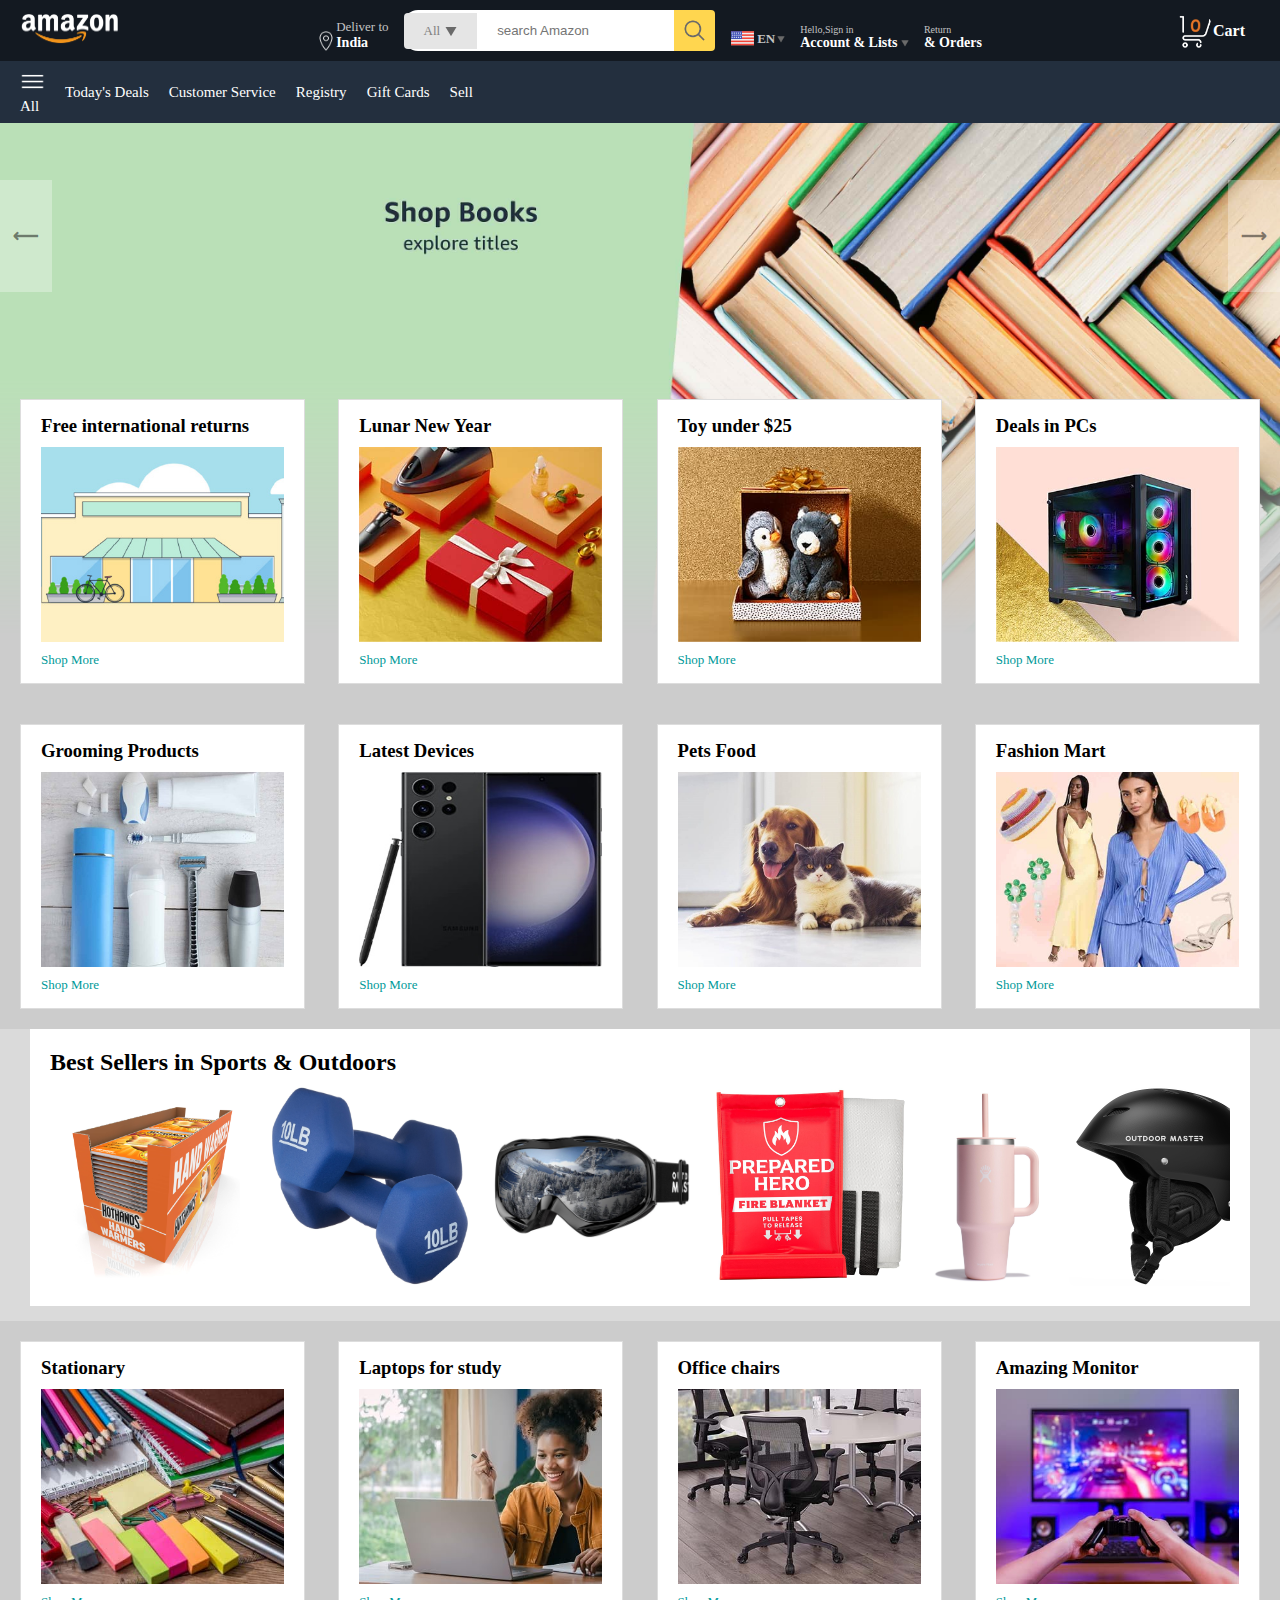
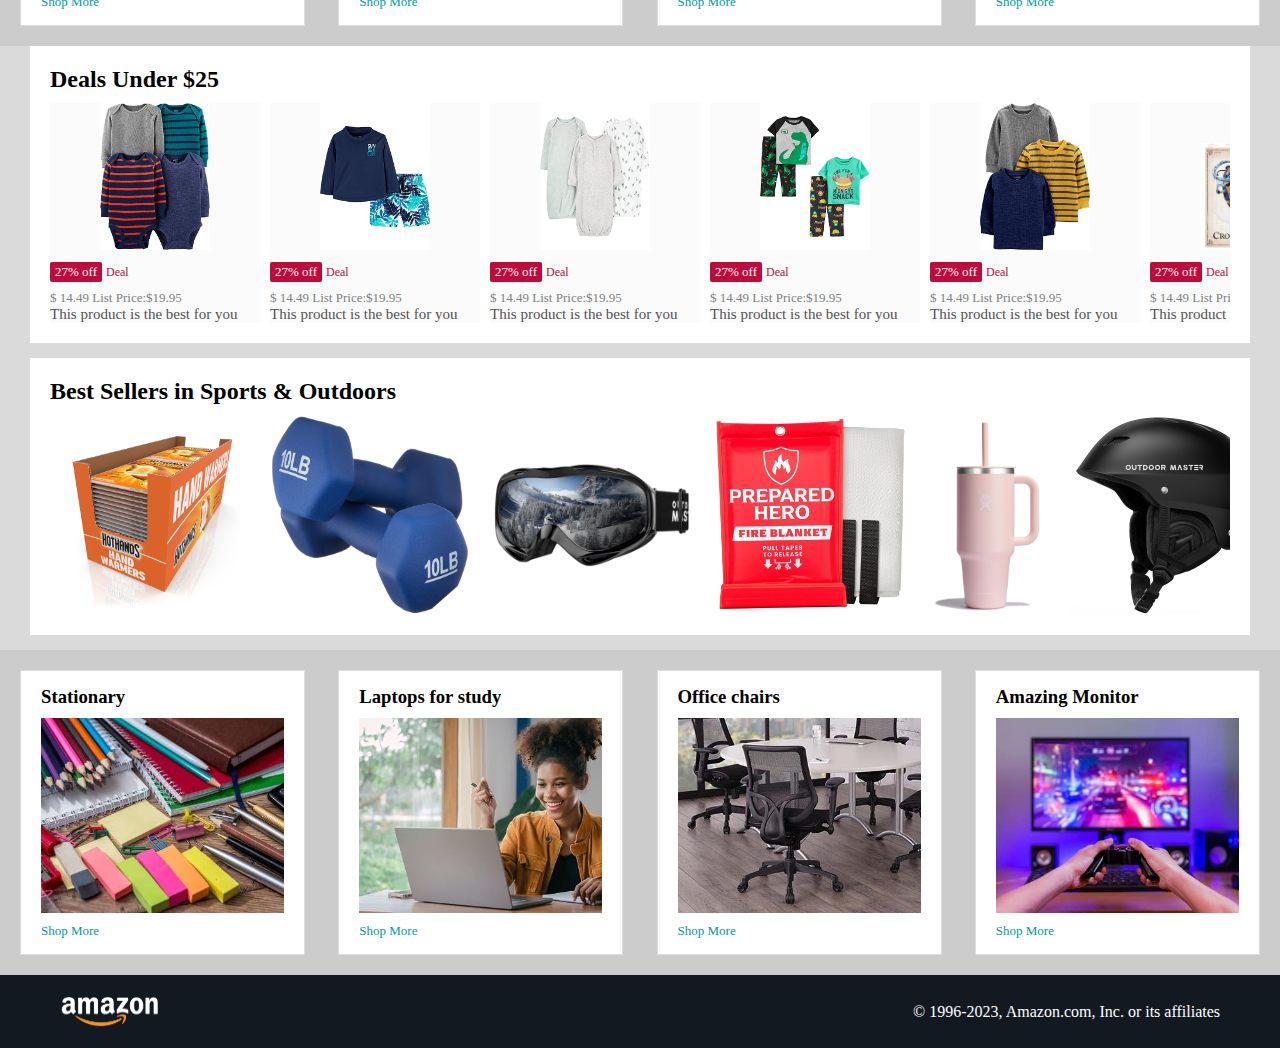
<file: Amazon/index.html>
<!DOCTYPE html>
<html lang="en">
<head>
    <meta charset="UTF-8">
    <meta name="viewport" content="width=device-width, initial-scale=1.0">
    <title>Amazon</title>
    <link rel="icon" href="assets/Amazon heder 122.jpg">
    <link rel="stylesheet" href="style.css">
</head>
<body>
    <nav>
        <a href="/">
        <img src="./assets/amazon_logo.png" width="100" alt="">
        </a>
        <div class="nav-country">
            <img src="assets/location_icon.png" height="20" alt="">
            <div>
                <p>Deliver to</p>
                <h1>India</h1>
            </div>
            <div class="nav-search">
                <div class="nav-seach-gategory">
                    <p>All</p>
                    <img src="./assets/dropdown_icon.png" height="12" alt="">
                </div>
                <input type="text" class="nav-search-input" placeholder="search Amazon">
                <img src="assets/search_icon.png" class="nav-search-icon" 
                alt="">
            </div>
            <div class="nav-language">
                <img src="assets/us_flag.png" width="25px" alt="">
                <p>EN</p>
                <img src="assets/dropdown_icon.png" width="8px" alt="">
            </div>
            <div class="nav-text">
                <p>Hello,Sign in</p>
                <h1>Account & Lists <img src="assets/dropdown_icon.png"
                    width="8px" alt=""></h1>
            </div>
            <div class="nav-text">
                <p>Return</p>
                <h1>& Orders</h1>
            </div>
        </div>
        <a href="" class="nav-cart">
            <img src="assets/cart_icon.png" width="35px" alt="">
            <h4>Cart</h4>
        </a>
    </nav>
    <div class="nav-bottom">
        <div>
            <img src="assets/menu_icon.png" width="25px" alt="">
            <p>All</p>
        </div>
        <p>Today's Deals</p>
        <p>Customer Service</p>
        <p>Registry</p>
        <p>Gift Cards</p>
        <p>Sell</p>
    </div>
<div class="header-slider">
    <a href="#" class="control_prev">&#10229</a>
    <a href="#" class="control_next">&#10230</a>
</div>
    <div class="header-slider">
        <ul>
            <img src="assets/header1.jpg" class="header-img" alt="">
            <img src="assets/header2.jpg" class="header-img" alt="">
            <img src="assets/header3.jpg" class="header-img" alt="">
            <img src="assets/header4.jpg" class="header-img" alt="">
            <img src="assets/header5.jpg" class="header-img" alt="">
            <img src="assets/header6.jpg" class="header-img" alt="">
        </ul>
    </div>
    <div class="box-row header-box" >
        <div class="box-col">
            <h3>Free international returns</h3>
            <img src="assets/box1-1.jpg" alt="">
            <a href="/">Shop More</a>
        </div>
        <div class="box-col">
            <h3>Lunar New Year</h3>
            <img src="assets/box1-2.jpg" alt="">
            <a href="/">Shop More</a>
        </div>
        <div class="box-col">
            <h3>Toy under $25</h3>
            <img src="assets/box1-3.jpg" alt="">
            <a href="/">Shop More</a>
        </div>
        <div class="box-col">
            <h3>Deals in PCs</h3>
            <img src="assets/box1-4.jpg" alt="">
            <a href="/">Shop More</a>
        </div>
    </div>
</div>
<div class="box-row" >
    <div class="box-col">
        <h3>Grooming Products</h3>
        <img src="assets/box2-1.jpg" alt="">
        <a href="/">Shop More</a>
    </div>
    <div class="box-col">
        <h3>Latest Devices</h3>
        <img src="assets/box2-2.jpg" alt="">
        <a href="/">Shop More</a>
    </div>
    <div class="box-col">
        <h3>Pets Food</h3>
        <img src="assets/box2-3.jpg" alt="">
        <a href="/">Shop More</a>
    </div>
    <div class="box-col">
        <h3>Fashion Mart</h3>
        <img src="assets/box2-4.jpg" alt="">
        <a href="/">Shop More</a>
    </div>
</div>

<div class="products-slider">
    <h2>Best Sellers in Sports & Outdoors</h2>
    <div class="products">
        <img src="assets/product1-1.jpg" alt="">
        <img src="assets/product1-2.jpg" alt="">
        <img src="assets/product1-3.jpg" alt="">
        <img src="assets/product1-4.jpg" alt="">
        <img src="assets/product1-5.jpg" alt="">
        <img src="assets/product1-6.jpg" alt="">
        <img src="assets/product1-7.jpg" alt="">
        <img src="assets/product1-8.jpg" alt="">
        <img src="assets/product1-9.jpg" alt="">
        <img src="assets/product1-10.jpg" alt="">
    </div>
</div>

<div class="box-row" >
    <div class="box-col">
        <h3>Stationary</h3>
        <img src="assets/box3-1.jpg" alt="">
        <a href="/">Shop More</a>
    </div>
    <div class="box-col">
        <h3>Laptops for study</h3>
        <img src="assets/box3-2.jpg" alt="">
        <a href="/">Shop More</a>
    </div>
    <div class="box-col">
        <h3>Office chairs</h3>
        <img src="assets/box3-3.jpg" alt="">
        <a href="/">Shop More</a>
    </div>
    <div class="box-col">
        <h3>Amazing Monitor</h3>
        <img src="assets/box3-4.jpg" alt="">
        <a href="/">Shop More</a>
    </div>
</div>
    
<div class="products-slider-with-price">
    <h2>Deals Under $25</h2>
    <div class="products">
    <div class="product-card">
        <div class= "product-img-container">
            <img src="assets/product2-1.jpg" alt="">
        </div>
        <div class="product-offer">
             <p> 27% off</p>  <span>Deal</span>
        </div>
        <p class="product-price">$ <span> 14.49  </span> List Price:$19.95</p>
        <h4>This product is the best for you </h4>


    </div>
    <div class="product-card">                                              <!---start--->
        <div class= "product-img-container">
            <img src="assets/product2-2.jpg" alt="">
        </div>
        <div class="product-offer">
             <p> 27% off</p>  <span>Deal</span>
        </div>
        <p class="product-price">$ <span> 14.49  </span> List Price:$19.95</p>
        <h4>This product is the best for you </h4>


    </div>
    <div class="product-card">
        <div class= "product-img-container">
            <img src="assets/product2-3.jpg" alt="">
        </div>
        <div class="product-offer">
             <p> 27% off</p>  <span>Deal</span>
        </div>
        <p class="product-price">$ <span> 14.49  </span> List Price:$19.95</p>
        <h4>This product is the best for you </h4>


    </div>
    <div class="product-card">
        <div class= "product-img-container">
            <img src="assets/product2-4.jpg" alt="">
        </div>
        <div class="product-offer">
             <p> 27% off</p>  <span>Deal</span>
        </div>
        <p class="product-price">$ <span> 14.49  </span> List Price:$19.95</p>
        <h4>This product is the best for you </h4>


    </div>
    <div class="product-card">
        <div class= "product-img-container">
            <img src="assets/product2-5.jpg" alt="">
        </div>
        <div class="product-offer">
             <p> 27% off</p>  <span>Deal</span>
        </div>
        <p class="product-price">$ <span> 14.49  </span> List Price:$19.95</p>
        <h4>This product is the best for you </h4>


    </div>
    <div class="product-card">
        <div class= "product-img-container">
            <img src="assets/product2-6.jpg" alt="">
        </div>
        <div class="product-offer">
             <p> 27% off</p>  <span>Deal</span>
        </div>
        <p class="product-price">$ <span> 14.49  </span> List Price:$19.95</p>
        <h4>This product is the best for you </h4>


    </div>
    <div class="product-card">
        <div class= "product-img-container">
            <img src="assets/product2-7.jpg" alt="">
        </div>
        <div class="product-offer">
             <p> 27% off</p>  <span>Deal</span>
        </div>
        <p class="product-price">$ <span> 14.49  </span> List Price:$19.95</p>
        <h4>This product is the best for you </h4>


    </div>
    <div class="product-card">
        <div class= "product-img-container">
            <img src="assets/product2-8.jpg" alt="">
        </div>
        <div class="product-offer">
             <p> 27% off</p>  <span>Deal</span>
        </div>
        <p class="product-price">$ <span> 14.49  </span> List Price:$19.95</p>
        <h4>This product is the best for you </h4>


    </div>
    <div class="product-card">
        <div class= "product-img-container">
            <img src="assets/product2-9.jpg" alt="">
        </div>
        <div class="product-offer">
             <p> 27% off</p>  <span>Deal</span>
        </div>
        <p class="product-price">$ <span> 14.49  </span> List Price:$19.95</p>
        <h4>This product is the best for you </h4>


    </div>
    <div class="product-card">
        <div class= "product-img-container">
            <img src="assets/product2-10.jpg" alt="">
        </div>
        <div class="product-offer">
             <p> 27% off</p>  <span>Deal</span>
        </div>
        <p class="product-price">$ <span> 14.49  </span> List Price:$19.95</p>
        <h4>This product is the best for you </h4>


    </div>
    <div class="product-card">
        <div class= "product-img-container">
            <img src="assets/product2-11.jpg" alt="">
        </div>
        <div class="product-offer">
             <p> 27% off</p>  <span>Deal</span>
        </div>
        <p class="product-price">$ <span> 14.49  </span> List Price:$19.95</p>
        <h4>This product is the best for you </h4>


    </div>
    <div class="product-card">
        <div class= "product-img-container">
            <img src="assets/product2-12.jpg" alt="">
        </div>
        <div class="product-offer">
             <p> 27% off</p>  <span>Deal</span>
        </div>
        <p class="product-price">$ <span> 14.49  </span> List Price:$19.95</p>
        <h4>This product is the best for you </h4>                                         <!--end-->


    </div>
    
</div>
</div>  

<div class="products-slider">
    <h2>Best Sellers in Sports & Outdoors</h2>
    <div class="products">
        <img src="assets/product1-1.jpg" alt="">
        <img src="assets/product1-2.jpg" alt="">
        <img src="assets/product1-3.jpg" alt="">
        <img src="assets/product1-4.jpg" alt="">
        <img src="assets/product1-5.jpg" alt="">
        <img src="assets/product1-6.jpg" alt="">
        <img src="assets/product1-7.jpg" alt="">
        <img src="assets/product1-8.jpg" alt="">
        <img src="assets/product1-9.jpg" alt="">
        <img src="assets/product1-10.jpg" alt="">
    </div>
</div>

<div class="box-row" >
    <div class="box-col">
        <h3>Stationary</h3>
        <img src="assets/box3-1.jpg" alt="">
        <a href="/">Shop More</a>
    </div>
    <div class="box-col">
        <h3>Laptops for study</h3>
        <img src="assets/box3-2.jpg" alt="">
        <a href="/">Shop More</a>
    </div>
    <div class="box-col">
        <h3>Office chairs</h3>
        <img src="assets/box3-3.jpg" alt="">
        <a href="/">Shop More</a>
    </div>
    <div class="box-col">
        <h3>Amazing Monitor</h3>
        <img src="assets/box3-4.jpg" alt="">
        <a href="/">Shop More</a>
    </div>
</div>

<footer class="footer">
    <img src="assets/amazon_logo.png" width="100" alt="Amazon Logo"> 
    <p>© 1996-2023, Amazon.com, Inc. or its affiliates</p>
</footer>


    <script src="script.js"></script>
</body>
</file>
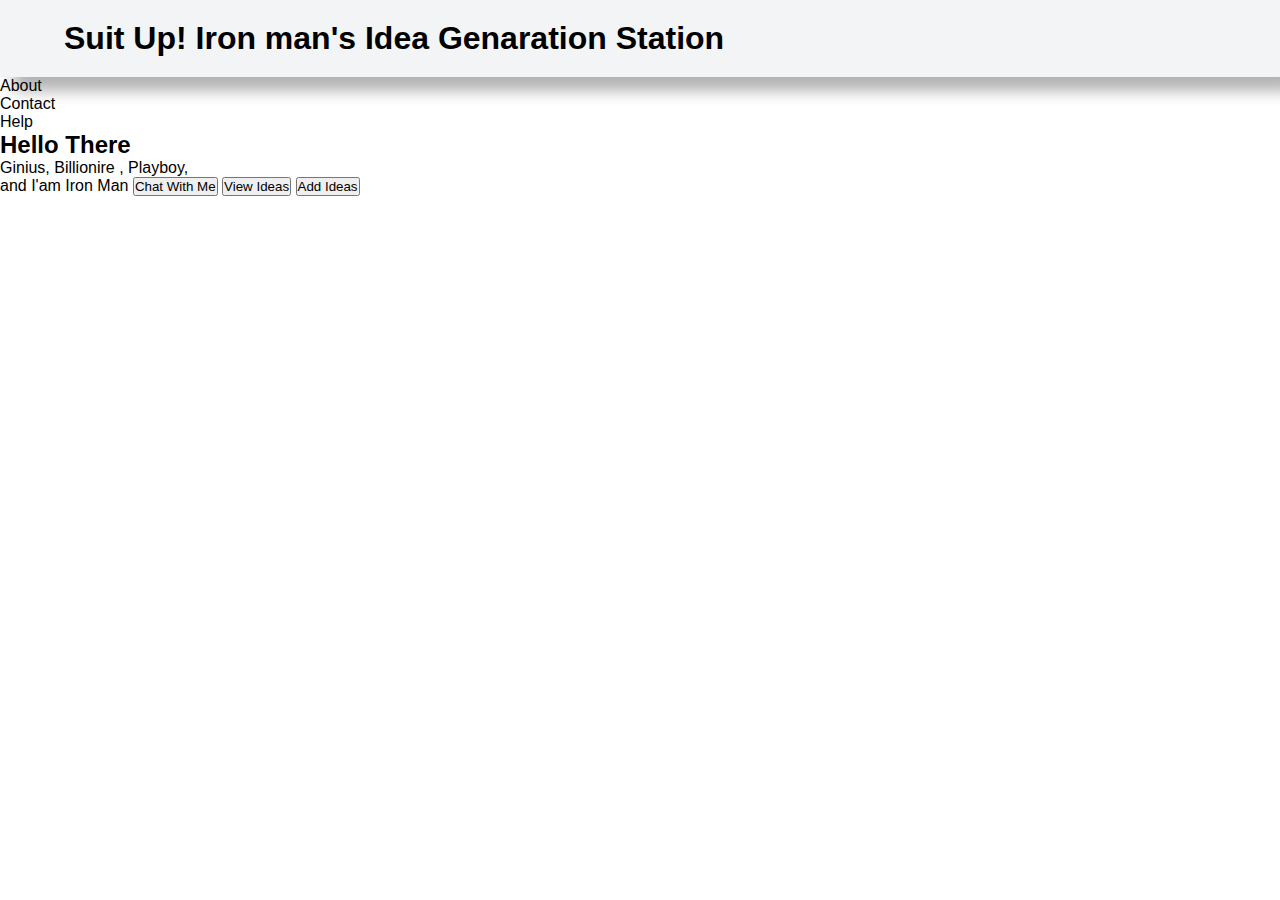
<file: Online Foot wear E-commerce Site/index.html>
<!DOCTYPE html>
<html lang="en">
<head>
    <meta charset="UTF-8">
    <meta name="viewport" content="width=device-width, initial-scale=1.0">
    <title>Document</title>
    <link rel="stylesheet" href="index.css">
</head>
<body>
<header>
    <div class="navbar">
        <h1>Suit Up! Iron man's Idea Genaration Station </h1>
    </div>
    <div class="panel">
        <div class="panelall">
            <P class="p1">About </P>
            <p class="p2">Contact</p>
            <p class="p3">Help</p>
        </div>
    </div>
</header>
<div class="hero-section">
    <div class="msg"></div>
    <h2>Hello There </h2>
    <h7>Ginius, Billionire , Playboy,<br> 
    and I'am Iron Man</h7>
    <button class="btn1 "> Chat With Me </button>
    <button class="btn2 "> View Ideas  </button>
    <button class="btn3 "> Add Ideas </button>

</div>

</body>
</html>
</file>
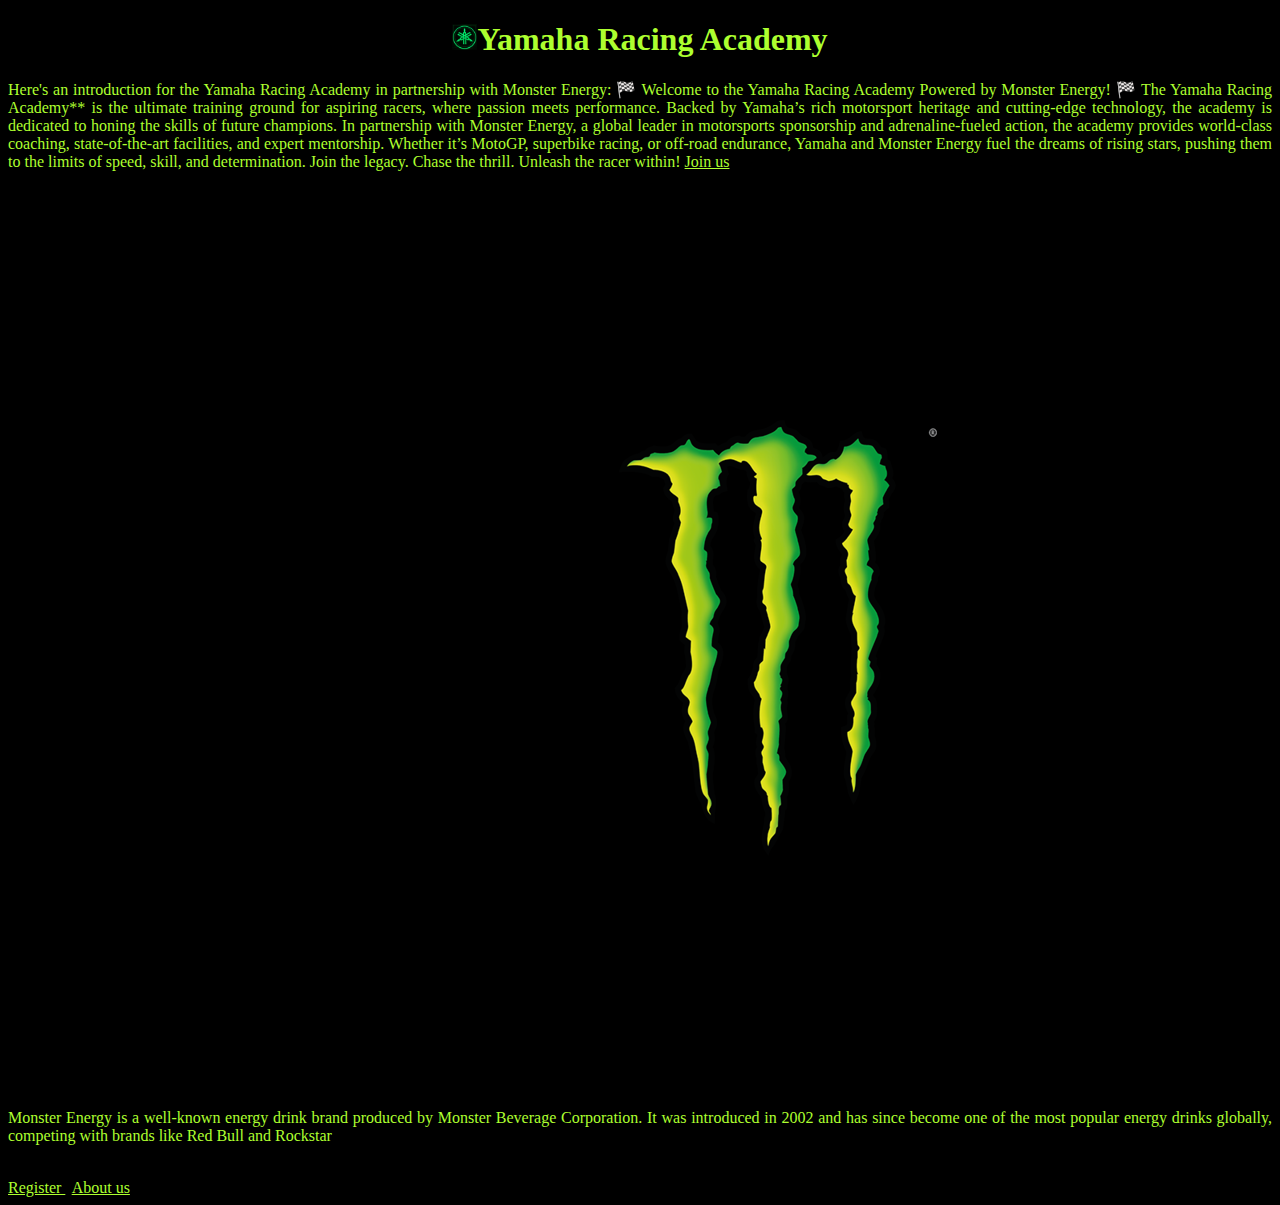
<file: Ymaha racing academy/index.html>
<!DOCTYPE html>
<html lang="en">
<head>
    <meta charset="UTF-8">
    <meta name="viewport" content="width=device-width, initial-scale=1.0">
    <title>Yamaha Racing </title>
    <link rel="icon" href="logo.avif">
    <link rel="stylesheet" href="index.css">
</head>
<body style="background-color: black;">
<h1>
     <img src="logo.avif" alt="logo" width="25" hight="25">Yamaha Racing Academy</h1>

     <p >Here's an introduction for the Yamaha Racing Academy in partnership with Monster Energy:  

        
        
        🏁 Welcome to the Yamaha Racing Academy Powered by Monster Energy! 🏁  
        
        The Yamaha Racing Academy** is the ultimate training ground for aspiring racers, where passion meets performance. Backed by Yamaha’s rich motorsport heritage and cutting-edge technology, the academy is dedicated to honing the skills of future champions.  
        
        In partnership with Monster Energy, a global leader in motorsports sponsorship and adrenaline-fueled action, the academy provides world-class coaching, state-of-the-art facilities, and expert mentorship. Whether it’s MotoGP, superbike racing, or off-road endurance, Yamaha and Monster Energy fuel the dreams of rising stars, pushing them to the limits of speed, skill, and determination.  
        
        Join the legacy. Chase the thrill. Unleash the racer within! <a href="register.html">Join us</a>  </p>
        <br>
        <center>
        <img src="energy.png" >
    </center>
    <br>
    <p>Monster Energy is a well-known energy drink brand produced by Monster Beverage Corporation. It was introduced in 2002 and has since become one of the most popular energy drinks globally, competing with brands like Red Bull and Rockstar</p>
    <br>

    <a href="register.html">Register </a> | <a href="About us .html">About us </a>
    
</body>
</html>
</file>
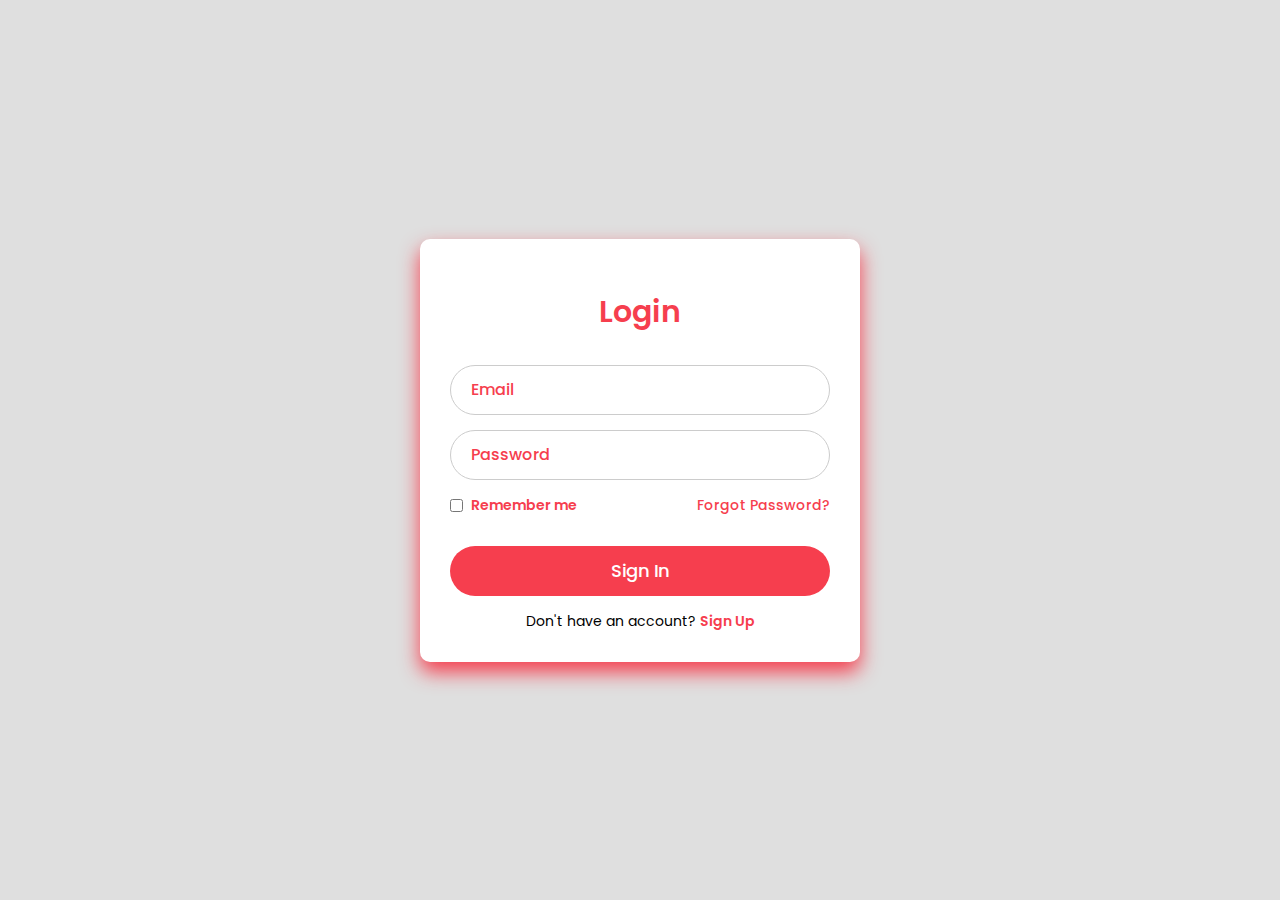
<file: Online Foot wear E-commerce Site/login.html>
<!DOCTYPE html>
<html lang="en">
<head>
    <meta charset="UTF-8">
    <meta name="viewport" content="width=device-width, initial-scale=1.0">
    <title>Login</title>
    <link rel="stylesheet" href="login.css">
</head>
<body>
    <div class="login-box">
        <div class="login-header">
            <header>Login</header>
        </div>
        <div class="input-box">
            <input type="text" class="input-field" placeholder="Email" autocomplete="off" required>
        </div>
        <div class="input-box">
            <input type="password" class="input-field" placeholder="Password" autocomplete="off" required>
        </div>
        <div class="forgot">
            <section>
                <input type="checkbox" id="check">
                <label for="check">Remember me</label>
            </section>
            <section>
                <a href="#">Forgot Password?</a>
            </section>
        </div>
        <div class="input-submit">
            <button class="submit-btn">Sign In</button>
        </div>
        <div class="sign-up-link">
            <p>Don't have an account? <a href="signup.html">Sign Up</a></p>
        </div>
    </div>
</body>
</html>
</file>
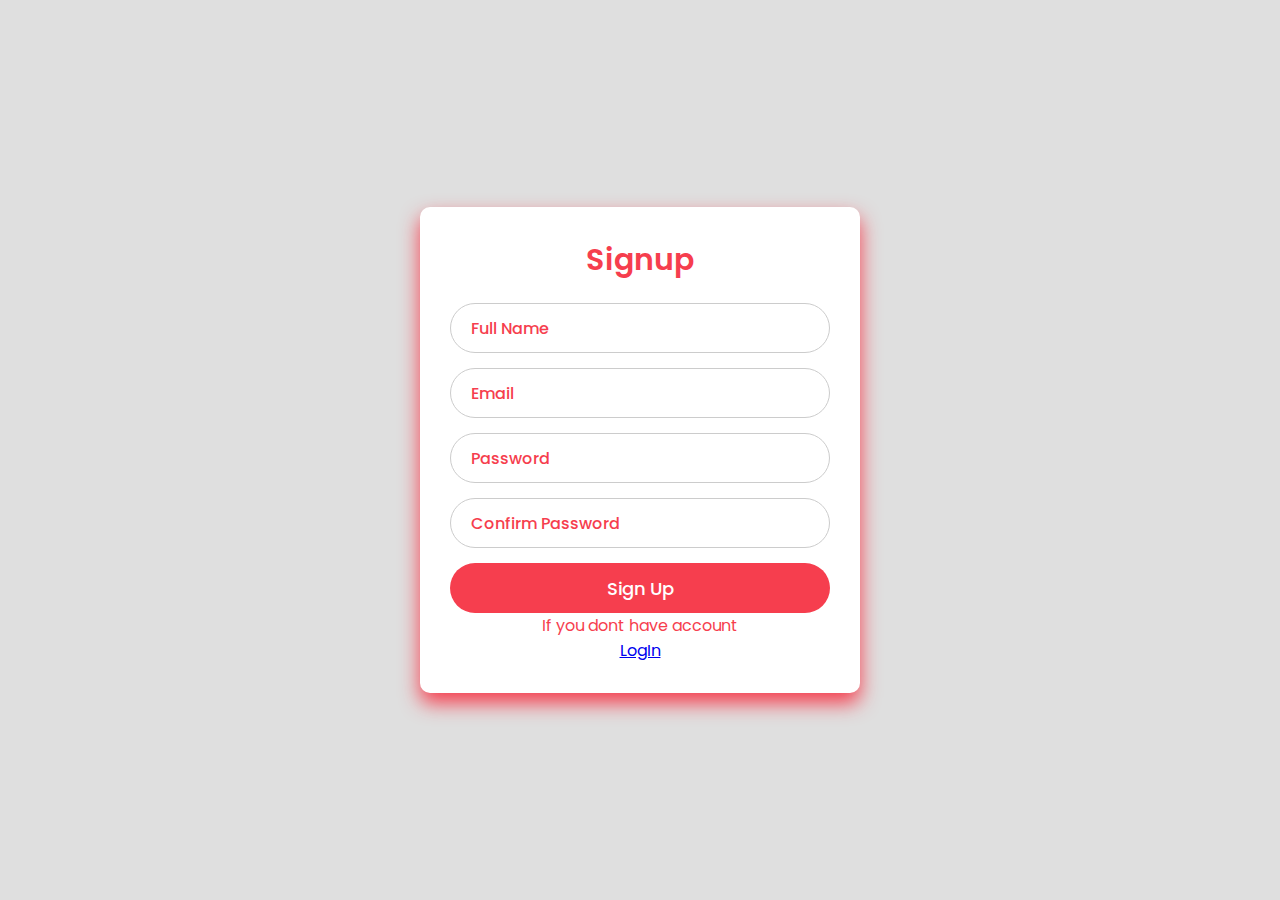
<file: Online Foot wear E-commerce Site/signup.html>
<!DOCTYPE html>
<html lang="en">
<head>
    <meta charset="UTF-8">
    <meta name="viewport" content="width=device-width, initial-scale=1.0">
    <title>Signup Form</title>
    <link rel="stylesheet" href="signup.css">
</head>
<body>
    <div class="signup-container">
        <h2>Signup</h2>
        <form action="#" method="post">
            <input type="text" name="fullname" placeholder="Full Name" required>
            <input type="email" name="email" placeholder="Email" required>
            <input type="password" name="password" placeholder="Password" required>
            <input type="password" name="confirm_password" placeholder="Confirm Password" required>
            <button type="submit">Sign Up</button>
           <p>If you dont have account </p> <a href="login.html">LogIn</a>
        </form>
    </div>
</body>
</html>
</file>
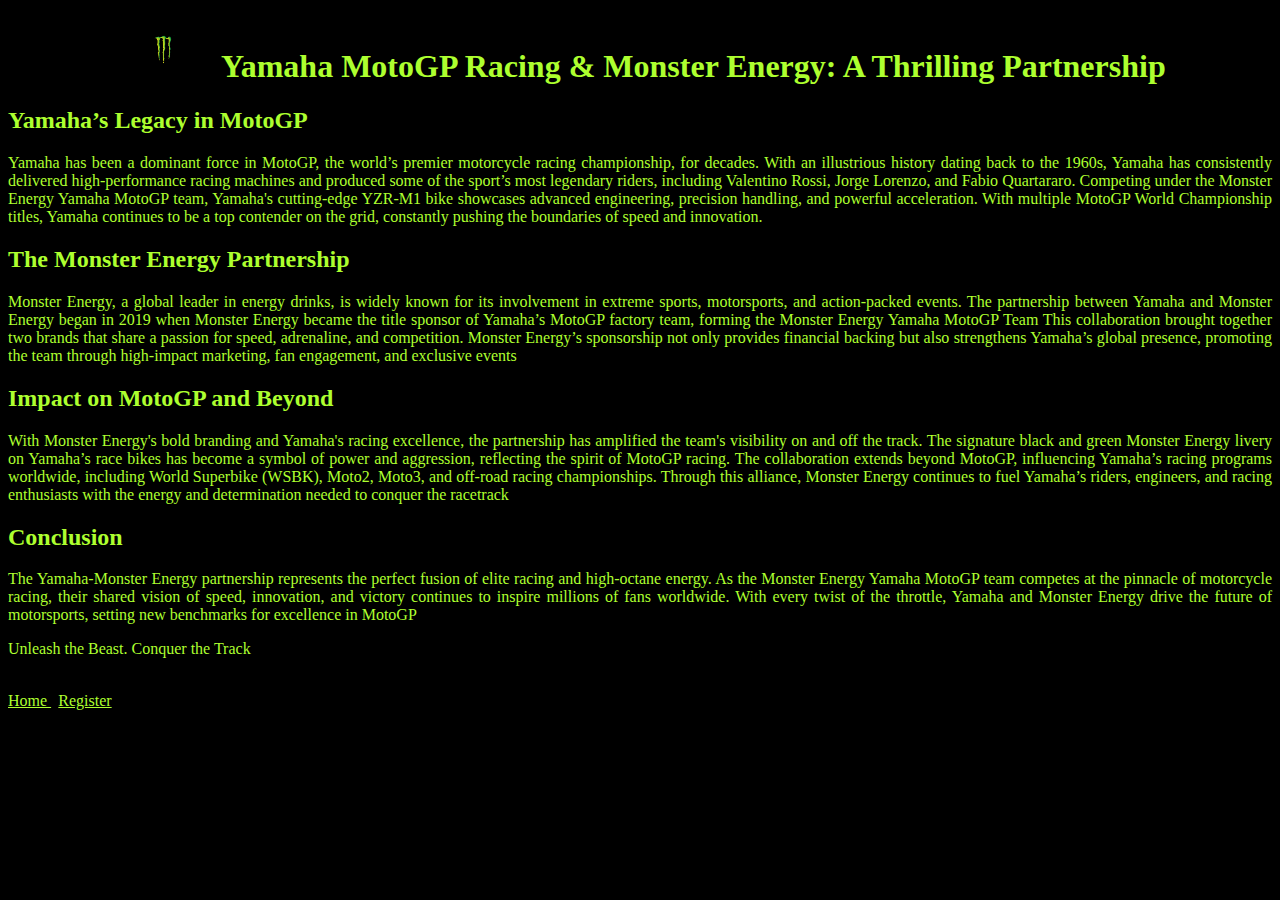
<file: Ymaha racing academy/About us .html>
<!DOCTYPE html>
<html lang="en">
<head>
    <meta charset="UTF-8">
    <meta name="viewport" content="width=device-width, initial-scale=1.0">
    <title>About</title>
    <link rel="icon" href="logo.avif">
    <link rel="stylesheet" href="index.css">
</head>
<body style="background-color: black;">
    <center><h1 style="color: greenyellow;". > <img src="energy.png" alt="logo" width="100" hight="100"> Yamaha MotoGP Racing & Monster Energy: A Thrilling Partnership</h1></center>
<h2 style="color: greenyellow;">Yamaha’s Legacy in MotoGP</h2>
<p>Yamaha has been a dominant force in MotoGP, the world’s premier motorcycle racing championship, for decades. With an illustrious history dating back to the 1960s, Yamaha has consistently delivered high-performance racing machines and produced some of the sport’s most legendary riders, including Valentino Rossi, Jorge Lorenzo, and Fabio Quartararo.

    Competing under the Monster Energy Yamaha MotoGP team, Yamaha's cutting-edge YZR-M1 bike showcases advanced engineering, precision handling, and powerful acceleration. With multiple MotoGP World Championship titles, Yamaha continues to be a top contender on the grid, constantly pushing the boundaries of speed and innovation.</p>
<h2 style="color: greenyellow;">The Monster Energy Partnership</h2>
<p>Monster Energy, a global leader in energy drinks, is widely known for its involvement in extreme sports, motorsports, and action-packed events. The partnership between Yamaha and Monster Energy began in 2019 when Monster Energy became the title sponsor of Yamaha’s MotoGP factory team, forming the Monster Energy Yamaha MotoGP Team

    This collaboration brought together two brands that share a passion for speed, adrenaline, and competition. Monster Energy’s sponsorship not only provides financial backing but also strengthens Yamaha’s global presence, promoting the team through high-impact marketing, fan engagement, and exclusive events</p>
<h2 style="color: greenyellow;"> Impact on MotoGP and Beyond</h2>
<p>With Monster Energy's bold branding and Yamaha's racing excellence, the partnership has amplified the team's visibility on and off the track. The signature black and green Monster Energy livery on Yamaha’s race bikes has become a symbol of power and aggression, reflecting the spirit of MotoGP racing.

    The collaboration extends beyond MotoGP, influencing Yamaha’s racing programs worldwide, including World Superbike (WSBK), Moto2, Moto3, and off-road racing championships. Through this alliance, Monster Energy continues to fuel Yamaha’s riders, engineers, and racing enthusiasts with the energy and determination needed to conquer the racetrack</p>

<h2 style="color: greenyellow;">Conclusion</h2>

<p>The Yamaha-Monster Energy partnership represents the perfect fusion of elite racing and high-octane energy. As the Monster Energy Yamaha MotoGP team competes at the pinnacle of motorcycle racing, their shared vision of speed, innovation, and victory continues to inspire millions of fans worldwide. With every twist of the throttle, Yamaha and Monster Energy drive the future of motorsports, setting new benchmarks for excellence in MotoGP</p>
 
    <p>Unleash the Beast. Conquer the Track</p>
<br>
<a href="index.html">Home </a>| <a href="register.html"> Register</a>

</body>
</html>
</file>
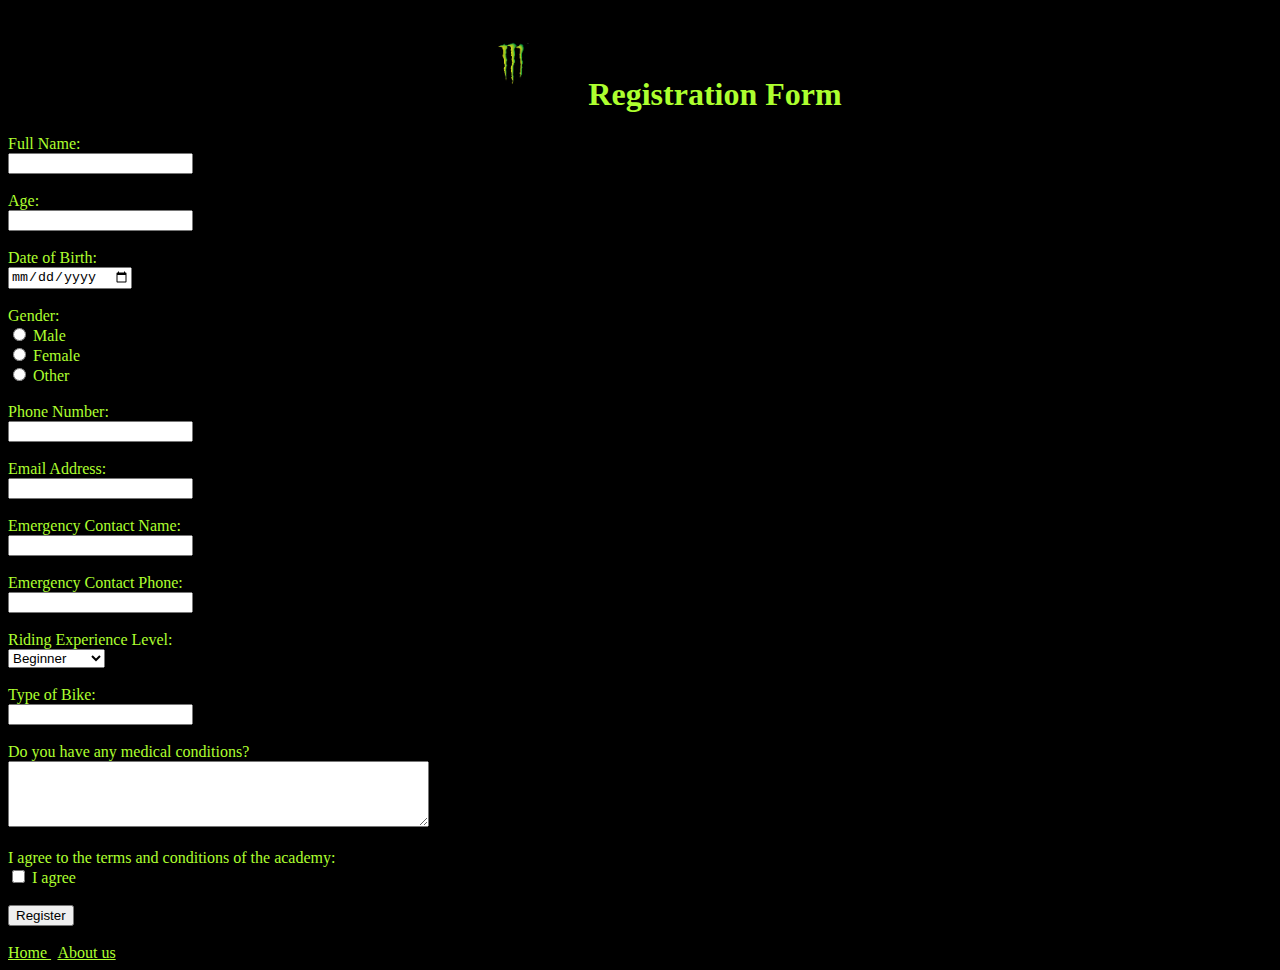
<file: Ymaha racing academy/register.html>
<!DOCTYPE html>
<!DOCTYPE html>
<html lang="en">
<head>
    <meta charset="UTF-8">
    <meta name="viewport" content="width=device-width, initial-scale=1.0">
    <title>Register</title>
    <link rel="icon" href="logo.avif">
    <link rel="stylesheet " href="index.css">

</head>
<body style="background-color: black;" >
    <h1><img src="energy.png"  alt="logo" width="150" hight="150">Registration Form </h1>
<form action="/register" method="post">
    <!-- Full Name -->
    <label for="full_name">Full Name:</label><br>
    <input type="text" id="full_name" name="full_name" required><br><br>
  
    <!-- Age -->
    <label for="age">Age:</label><br>
    <input type="number" id="age" name="age" min="18" required><br><br>
  
    <!-- Date of Birth -->
    <label for="dob">Date of Birth:</label><br>
    <input type="date" id="dob" name="dob" required><br><br>
  
    <!-- Gender -->
    <label for="gender">Gender:</label><br>
    <input type="radio" id="male" name="gender" value="Male" required>
    <label for="male">Male</label><br>
    <input type="radio" id="female" name="gender" value="Female" required>
    <label for="female">Female</label><br>
    <input type="radio" id="other" name="gender" value="Other">
    <label for="other">Other</label><br><br>
  
    <!-- Contact Information -->
    <label for="phone">Phone Number:</label><br>
    <input type="tel" id="phone" name="phone" pattern="[0-9]{10}" required><br><br>
  
    <label for="email">Email Address:</label><br>
    <input type="email" id="email" name="email" required><br><br>
  
    <!-- Emergency Contact Information -->
    <label for="emergency_contact">Emergency Contact Name:</label><br>
    <input type="text" id="emergency_contact" name="emergency_contact" required><br><br>
  
    <label for="emergency_phone">Emergency Contact Phone:</label><br>
    <input type="tel" id="emergency_phone" name="emergency_phone" pattern="[0-9]{10}" required><br><br>
  
    <!-- Experience Level -->
    <label for="experience">Riding Experience Level:</label><br>
    <select id="experience" name="experience" required>
      <option value="Beginner">Beginner</option>
      <option value="Intermediate">Intermediate</option>
      <option value="Advanced">Advanced</option>
    </select><br><br>
  
    <!-- Type of Bike -->
    <label for="bike_type">Type of Bike:</label><br>
    <input type="text" id="bike_type" name="bike_type" required><br><br>
  
    <!-- Medical Conditions -->
    <label for="medical_conditions">Do you have any medical conditions?</label><br>
    <textarea id="medical_conditions" name="medical_conditions" rows="4" cols="50"></textarea><br><br>
  
    <!-- Waiver Agreement -->
    <label for="waiver">I agree to the terms and conditions of the academy:</label><br>
    <input type="checkbox" id="waiver" name="waiver" value="agree" required> I agree<br><br>
  
    <!-- Submit Button -->
    <input type="submit" value="Register">

  </form>
<br>
   <a href="index.html">Home </a> | <a href="About us .html">About us </a>
</body>
</file>
<file: Amazon/style.css>
@import url('https://fonts.googleapis.com/css2?family=Outfit:wght@100..900&display=swap');
*{
    padding: 0;
    margin: 0;
    box-sizing: border-box;

}
body{
    background: #dadada;

}
a{
    text-decoration: none;
    color:inherit;

}
nav{
    display:flex;
    align-items: center;
    justify-content:Space-between;
    background: #131921;
    padding: 10px 20px;
    color: #fff;
}
.nav-country{
    display: flex;
    align-items:end;
    margin-left: 15px;
    font-size: 13px;
    color: #c4c4c4;
}.nav-country h1{
    color: #fff;
    font-size: 14px;
}
.nav-search {
  flex: 1;
  display: flex;
  align-items: center;
  background: #fff;
  color: gray;
  max-width: 1000px;
  border-radius: 14px;
  margin-left: 15px;
}

  
  .nav-seach-gategory {
    display: flex;
    align-items: center;
    padding: 10px 20px;
    gap: 5px;
    background: #e5e5e5;
    border-radius: 4px 0 0 4px;
  }
  
  .nav-search input {
    border: none;
    outline: none;
    padding-left: 20px;
    width: 100%;
  }
  
  .nav-search-icon {
    max-width: 41px;
    padding: 8px;
    background: #ffd64f;
    border-radius: 0 4px 4px 0;
  }
  .nav-language{
    display: flex;
    align-items: center;
    gap: 2px;
    font-weight: 600;
    margin-left: 15px;
  }
  .nav-text{
    margin-left: 15px;
  }
  .nav-text p{
    font-size: 10px;
  }
  .nav.text h1{
    font-size: 14px;
  }
  .nav-cart{
    display: flex;
    align-items: center;
    margin: 0px 15px;
  }
  .nav-bottom{
    display: flex;
    align-items: center;
    gap:20px;
    padding: 8px 20px;
    background: #232f3e;
    color: #fff;
    font-size: 15px;
  }
  .nav.bottom div{
    display: flex;
    align-items: center;
    gap: 5px;
    font-weight: 500;
  }
.header-slider ul{
  display: flex;
  overflow: auto;
}
.header-img {
  max-width: 100%;
  mask-image: linear-gradient(to bottom, #000000 50%, transparent 100%);
  -webkit-mask-image: linear-gradient(to bottom, #000000 50%, transparent 100%);
}

.header-slider a{
  position: absolute;
  top: 20%;
  z-index: 1;
  padding:5vh 1vw;
  background: #ffffff4f;
  color: #0000007b;
  text-decoration: none;
  font-weight: 600;
  font-size: 18px;
  cursor: pointer;
}
.control_next{
  right: 0;
  .box-row {
    display: flex;
    justify-content: space-between;
    flex-wrap: wrap; 
    gap: 20px; 
}
}

.box-row {
  display: flex;
  justify-content: space-between;
  flex-wrap: wrap;
  gap: 20px;
  background: #ccc; 
  padding: 20px;
}

.box-col {
  display: flex;
  flex-direction: column;
  gap: 10px;
  padding: 15px 20px;
  background: #fff;
  max-width: 23%;  
  box-sizing: border-box;
  border: 1px solid #ddd;
  z-index: 1;
}
.box-col a{
  font-size: 13px;
  color:#009999;
  font-weight:500;
}
.header-box{
  margin-top: -20vw;
}
.products-slider {
  background: #fff;
  margin: 0 30px;
  padding: 20px;
  margin-bottom: 15px;
}

.products-slider .products {
  display: flex;
  overflow-x: auto;
  gap: 20px;
  margin-top: 10px;
}

.products-slider .products img {
  max-width: 200px;
  max-height: 200px; /* You were missing 'px' */
  flex-shrink: 0;
  border-radius: 8px;
}

.products-slider .products::-webkit-scrollbar {
  display: none;
}
.products-slider-with-price {
  background: #fff;
  margin: 0 30px;
  padding: 20px;
  margin-bottom: 15px;
}

.products-slider-with-price .products {
  display: flex;
  overflow-x: auto;
  gap: 10px;
  margin-top: 10px;
}
.products-slider-with-price .products::-webkit-scrollbar{
  display:none;
}
.product-card{
  display:flex;
  flex-direction:column;
  justify-content:end;
  min-width:210px;
  background:#fbfbfb;

}
.product-card img{
  width:110px;
  margin: 0 50px;
}
.product-offer p{
  background:#be0b3b;
  color:#fff;
  display:inline-block;
  padding: 2px 5px;
  border-radius: 2px;
  margin: 8px 0;
  font-size: 13px;
}
.product-offer span{
  color:#be0b3b;
  font-weight:500;
  font-size:12px;
}
.product-price{
  color:gray;
  font-size: 13px;
}
.product-card h4{
  color:#525252;
  font-size: 15px;
  font-weight:400;
}
.footer {
  display: flex; 
  justify-content: space-between; 
  align-items: center; 
  color: #fff;
  background: #121921;
  padding: 20px 60px; 
}
</file>
<file: Online Foot wear E-commerce Site/index.css>
* {
    margin: 0;
    padding: 0;
    font-family: sans-serif;
}

body {
    height: 100vh;
}

.menu {
    list-style: none;
    display: flex;
}

.navbar {
    padding: 20px 5%;
    display: flex;
    justify-content: space-between;
    align-items: center;
    position: sticky;
    z-index: 999;
    background-color: #f3f4f6;
    box-shadow: 14px 14px 14px rgba(0, 0, 0, 0.3);
}

.navbar .logo h1 {
    color: #424144;
    border-bottom: 4px solid #fd6561;
}

.navbar .menu li {
    list-style: none;
    display: inline-block;
}

.navbar .menu li a {
    display: block;
    margin-left: 20px;
    color: #424144;
    text-decoration: none;
    font-size: 20px;
    font-weight: bold;
}

.navbar .menu li .active {
    border-bottom: 4px solid #f63e4e;
}

.navbar .menu li a i {
    color: #f63e4e;
}

.navbar .menu li a:hover {
    border-bottom: 4px solid #f63e4e;
}

/* Content */
/* Content Section */
.content {
    display: flex;
    align-items: center;  /* Align items vertically */
    justify-content: space-between; /* Space between image and text */
    padding: 50px 5%;  /* Adds spacing */
    height: 100vh;
}

/* Image Styling */
.content .image-container {
    flex: 1;  /* Takes 50% of space */
    display: flex;
    justify-content: center;
}

.content .image-container img {
    max-width: 100%;
    height: auto;
}

/* Text Styling */
.content .text-container {
    flex: 1;  /* Takes 50% of space */
    padding-left: 50px;  /* Adds space between image and text */
    text-align: left;
}

.content h1 {
    font-size: 40px;
}

.content p {
    font-size: 20px;
    margin-top: 20px;
}

.content button{
    margin-top: 30px;
    padding: 15px 30px;
    border: none;
    background-color: #f63e4e;
    color: white;
    border-radius: 5px;
    cursor: pointer;
}

.pheading{
    text-align: center;
    margin: 50px 0;
    color: #424144;
    /*products*/
}
.sec{
    padding: 10px 5%;

}
.products{
    display: grid;
    grid-template-columns: repeat(auto-fit, minmax(320px, 1fr));
}
 .products .card{
    width: 400px;
    background-color: #f5f5f5;
    box-shadow: 0 20px 20px rgb(0,0,0,0.3);
    border-radius: 5px;
    padding: 5px;
    margin-bottom: 20px;
}
.products .card img{
    height: 250px;
    width: 100%;
}
.products .content{
    padding: 5px 20px ;
    opacity: 0.8;
}
.products .card .title{
    font-weight: 900;
    font-size: 20px;
    color: #424144;
    padding: 0 20px;
}
.products .card .box{
    display: flex;
    justify-content: space-between;
    align-items: center;
    padding: 20px;
}
.products .card .box{
    color: #f63e4e;
    font-size: 20px;
    font-weight: bold;
}
.products .card .box .btn{
    font-size: 13px;
    color: #f63e4e;
    padding: 10px 18px;
    font-weight: 900;
    border: 1px solid #f63e4e;
    border-radius: 20px;
}.products .card .box .btn:hover{
    cursor: pointer;
    background-color: #f63e4e;
    color: #f3f4f6;
}
/*footer*/

footer{
    background-color: #f3f4f6;
    height: 10vh;

}
footer p{
    text-align: center;
    line-height: 10vh;
}
footer p a{
    text-decoration: none;
    color: #f63e4e;
    font-weight:bold;
    
}
</file>
<file: Ymaha racing academy/index.css>
h1{
    color: greenyellow;
    text-align: center;
}
p{
    color: greenyellow;
    text-align: justify;
}

a{
    color: greenyellow;

}
label{
    color: greenyellow;
}
form{
    color: greenyellow;
}
</file>
<file: Online Foot wear E-commerce Site/login.css>
@import url('https://fonts.googleapis.com/css2?family=Poppins:wght@400;500&display=swap');

* {
    margin: 0;
    padding: 0;
    box-sizing: border-box;
    font-family: 'Poppins', sans-serif;
}

body {
    display: flex;
    justify-content: center;
    align-items: center;
    min-height: 100vh;
    background: #dfdfdf;
}

.login-box {
    display: flex;
    justify-content: center;
    flex-direction: column;
    width: 440px;
    padding: 30px;
    background: #fff;
    border-radius: 10px;
    box-shadow: 0px 10px 20px #f63e4e;
}

.login-header {
    text-align: center;
    margin: 20px 0 30px 0;
}

.login-header header {
    color:#f63e4e;
    font-size: 30px;
    font-weight: 600;
}

.input-box .input-field {
    width: 100%;
    height: 50px;
    font-size: 16px;
    padding: 0 20px;
    margin-bottom: 15px;
    border-radius: 25px;
    border: 1px solid #ccc;
    outline: none;
    transition: 0.3s;
}

.input-box .input-field:focus {
    border-color:#f63e4e;
    box-shadow: 0px 5px 15px rgba(0, 0, 0, 0.1);
}

::placeholder {
    font-weight: 500;
    color: #f63e4e;
}

.forgot {
    display: flex;
    justify-content: space-between;
    margin-bottom: 20px;
    font-size: 14px;
}

.forgot section {
    display: flex;
    align-items: center;
}

#check {
    margin-right: 8px;
}

a {
    text-decoration: none;
    color: #f63e4e;
    font-weight: 500;
}

a:hover {
    text-decoration: underline;
}

.input-submit {
    display: flex;
    justify-content: center;
    margin-top: 10px;
}

.submit-btn {
    width: 100%;
    height: 50px;
    background: #f63e4e;
    border: none;
    border-radius: 25px;
    cursor: pointer;
    transition: 0.3s;
    color: #fff;
    font-size: 18px;
    font-weight: 500;
}

.submit-btn:hover {
    background: #000;
    transform: scale(1.05);
}

.sign-up-link {
    text-align: center;
    font-size: 14px;
    margin-top: 15px;
}

.sign-up-link a {
    color: #f63e4e;
    font-weight: 600;
}
label[for="check"] {
    color: #f63e4e; 
    font-weight: 600; 
}
</file>
<file: Online Foot wear E-commerce Site/signup.css>
@import url('https://fonts.googleapis.com/css2?family=Poppins:wght@400;500&display=swap');

* {
    margin: 0;
    padding: 0;
    box-sizing: border-box;
    font-family: 'Poppins', sans-serif;
}

body {
    display: flex;
    justify-content: center;
    align-items: center;
    min-height: 100vh;
    background: #dfdfdf;
}

.signup-container {
    width: 440px;
    padding: 30px;
    background: #fff;
    border-radius: 10px;
    box-shadow: 0px 10px 20px #f63e4e;
    text-align: center;
}

h2 {
    color: #f63e4e;
    font-size: 30px;
    font-weight: 600;
    margin-bottom: 20px;
}

input {
    width: 100%;
    height: 50px;
    font-size: 16px;
    padding: 0 20px;
    margin-bottom: 15px;
    border-radius: 25px;
    border: 1px solid #ccc;
    outline: none;
    transition: 0.3s;
}

input:focus {
    border-color:#f63e4e;
    box-shadow: 0px 5px 15px rgba(0, 0, 0, 0.1);
}

::placeholder {
    font-weight: 500;
    color: #f63e4e;
}

button {
    width: 100%;
    height: 50px;
    background: #f63e4e;
    border: none;
    border-radius: 25px;
    cursor: pointer;
    transition: 0.3s;
    color: #fff;
    font-size: 18px;
    font-weight: 500;
}

button:hover {
    background: #000;
    transform: scale(1.05);
}
p{
    color: #f63e4e;
}
</file>
